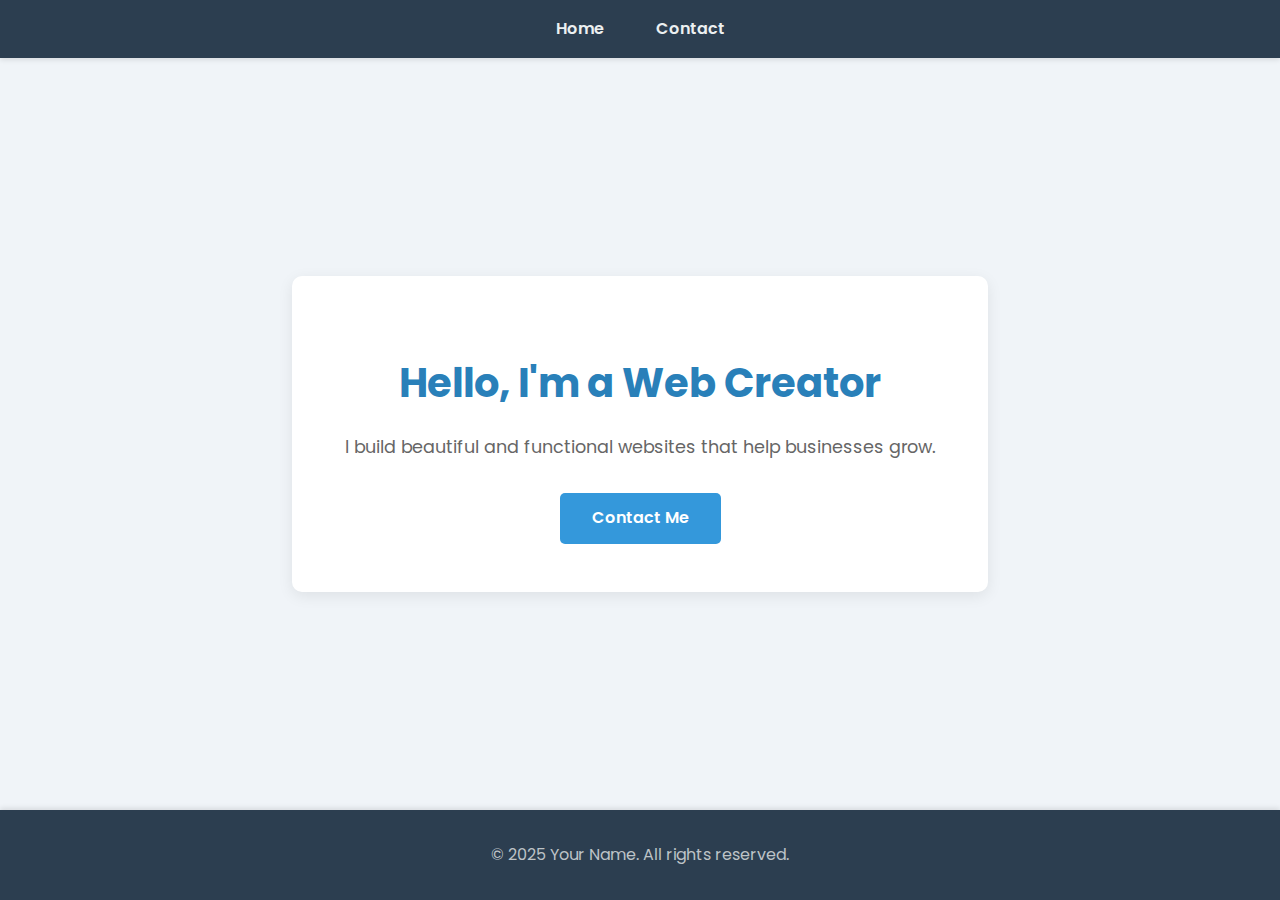
<file: index.html>
<!DOCTYPE html>
<html lang="en">
<head>
    <meta charset="UTF-8">
    <meta name="viewport" content="width=device-width, initial-scale=1.0">
    <title>My Portfolio - Home</title>
    <link rel="stylesheet" href="style.css">
    <link rel="preconnect" href="https://fonts.googleapis.com">
    <link rel="preconnect" href="https://fonts.gstatic.com" crossorigin>
    <link href="https://fonts.googleapis.com/css2?family=Poppins:wght@400;600&display=swap" rel="stylesheet">
</head>
<body>

    <header class="header">
        <nav>
            <a href="index.html" class="nav-link">Home</a>
            <a href="contact.html" class="nav-link">Contact</a>
        </nav>
    </header>

    <main class="main-content">
        <section class="intro-section">
            <h1>Hello, I'm a Web Creator</h1>
            <p>I build beautiful and functional websites that help businesses grow.</p>
            <a href="contact.html" class="button">Contact Me</a>
        </section>
    </main>

    <footer class="footer">
        <p>&copy; 2025 Your Name. All rights reserved.</p>
    </footer>

</body>
</html>
</file>
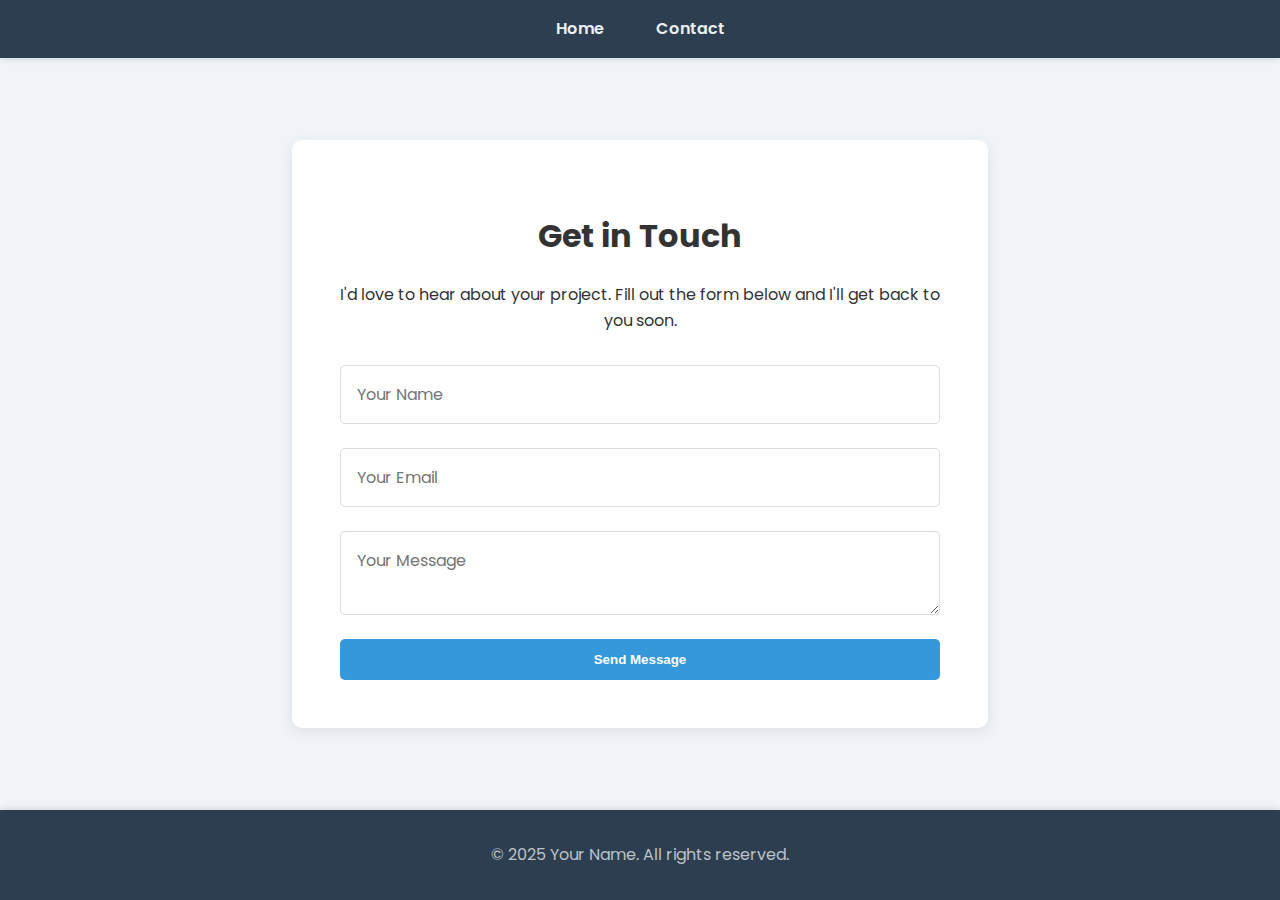
<file: contact.html>
<!DOCTYPE html>
<html lang="en">
<head>
    <meta charset="UTF-8">
    <meta name="viewport" content="width=device-width, initial-scale=1.0">
    <title>My Portfolio - Contact</title>
    <link rel="stylesheet" href="style.css">
    <link rel="preconnect" href="https://fonts.googleapis.com">
    <link rel="preconnect" href="https://fonts.gstatic.com" crossorigin>
    <link href="https://fonts.googleapis.com/css2?family=Poppins:wght@400;600&display=swap" rel="stylesheet">
</head>
<body>

    <header class="header">
        <nav>
            <a href="index.html" class="nav-link">Home</a>
            <a href="contact.html" class="nav-link">Contact</a>
        </nav>
    </header>

    <main class="main-content">
        <section class="contact-section">
            <h1>Get in Touch</h1>
            <p>I'd love to hear about your project. Fill out the form below and I'll get back to you soon.</p>
            <form action="#" method="POST" class="contact-form">
                <input type="text" name="name" placeholder="Your Name" required>
                <input type="email" name="email" placeholder="Your Email" required>
                <textarea name="message" placeholder="Your Message" required></textarea>
                <button type="submit" class="button">Send Message</button>
            </form>
        </section>
    </main>

    <footer class="footer">
        <p>&copy; 2025 Your Name. All rights reserved.</p>
    </footer>

</body>
</html>
</file>
<file: style.css>
/* Basic styling for the entire page */
body {
    font-family: 'Poppins', sans-serif;
    background-color: #f0f4f8; /* A very light gray-blue */
    color: #333;
    margin: 0;
    padding: 0;
    line-height: 1.6;
    display: flex;
    flex-direction: column;
    min-height: 100vh;
}

/* Header and Navigation */
.header {
    background-color: #2c3e50; /* A dark, professional blue */
    padding: 1rem 2rem;
    box-shadow: 0 2px 5px rgba(0, 0, 0, 0.1);
    display: flex;
    justify-content: center;
    align-items: center;
}

nav .nav-link {
    color: #ecf0f1; /* Light silver */
    text-decoration: none;
    font-weight: 600;
    margin: 0 1.5rem;
    padding: 0.5rem 0;
    transition: color 0.3s ease;
}

nav .nav-link:hover {
    color: #3498db; /* A bright blue for hover effect */
}

/* Main Content Section */
.main-content {
    flex: 1;
    display: flex;
    justify-content: center;
    align-items: center;
    padding: 2rem;
}

.intro-section, .contact-section {
    background-color: #fff;
    padding: 3rem;
    border-radius: 10px;
    box-shadow: 0 4px 15px rgba(0, 0, 0, 0.08);
    text-align: center;
    max-width: 600px;
    width: 100%;
}

.intro-section h1 {
    font-size: 2.5rem;
    color: #2980b9; /* A professional blue */
    margin-bottom: 0.5rem;
}

.intro-section p {
    font-size: 1.1rem;
    color: #666;
    margin-bottom: 2rem;
}

/* The Cool Button */
.button {
    background-color: #3498db;
    color: #fff;
    padding: 0.8rem 2rem;
    border-radius: 5px;
    text-decoration: none;
    font-weight: 600;
    transition: background-color 0.3s ease, transform 0.2s ease;
    display: inline-block;
    border: none;
    cursor: pointer;
}

.button:hover {
    background-color: #2980b9;
    transform: translateY(-2px); /* A slight lift effect */
    box-shadow: 0 4px 10px rgba(0, 0, 0, 0.2);
}

/* Contact Form Styling */
.contact-form {
    display: flex;
    flex-direction: column;
    gap: 1.5rem;
    margin-top: 2rem;
}

.contact-form input,
.contact-form textarea {
    width: 100%;
    padding: 1rem;
    border: 1px solid #ddd;
    border-radius: 5px;
    font-family: 'Poppins', sans-serif;
    font-size: 1rem;
    box-sizing: border-box; /* To ensure padding doesn't affect total width */
}

.contact-form input:focus,
.contact-form textarea:focus {
    outline: none;
    border-color: #3498db;
    box-shadow: 0 0 5px rgba(52, 152, 219, 0.5);
}

/* Footer */
.footer {
    background-color: #2c3e50;
    color: #bdc3c7; /* A light gray */
    text-align: center;
    padding: 1rem;
    box-shadow: 0 -2px 5px rgba(0, 0, 0, 0.1);
}
</file>
